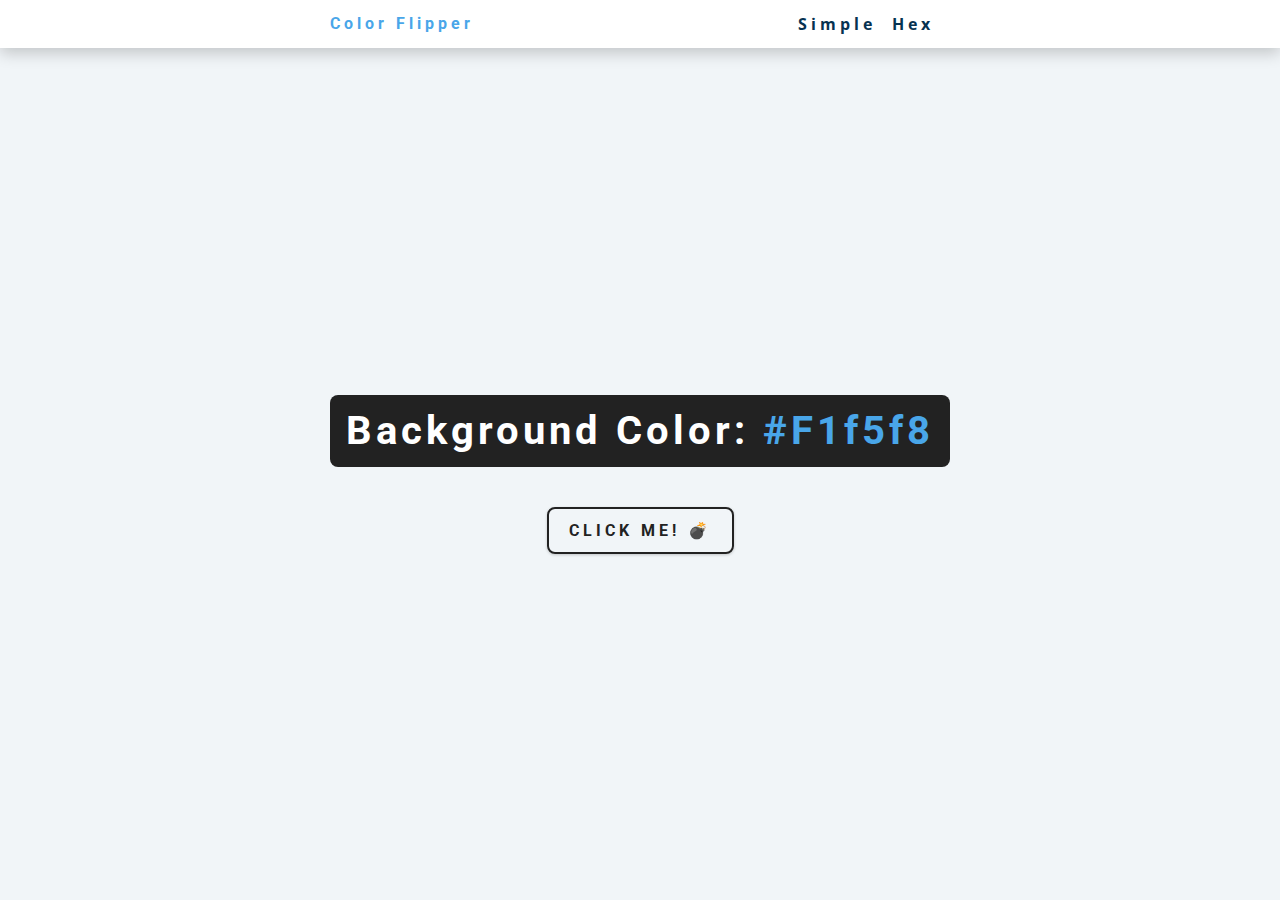
<file: index.html>
<!DOCTYPE html>
<html lang="en">
  <head>
    <meta charset="UTF-8" />
    <meta name="viewport" content="width=device-width, initial-scale=1.0" />
    <link rel="stylesheet" href="style.css" />
    <title>Color Flipper - Simple</title>
  </head>
  <body>
    <nav>
      <div class="nav-center">
        <h4>Color Flipper</h4>
        <ul class="nav-links">
          <li><a href="index.html">Simple</a></li>
          <li><a href="hex.html">Hex</a></li>
        </ul>
      </div>
    </nav>
    <main>
      <div class="container">
        <h2> Background color: <span class="color"> #f1f5f8 </span> </h2>
        <button class="btn btn-hero" id="btn">Click me! 💣</button>
      </div>
    </main>
    <script src="app.js"></script>
  </body>
</html>
</file>
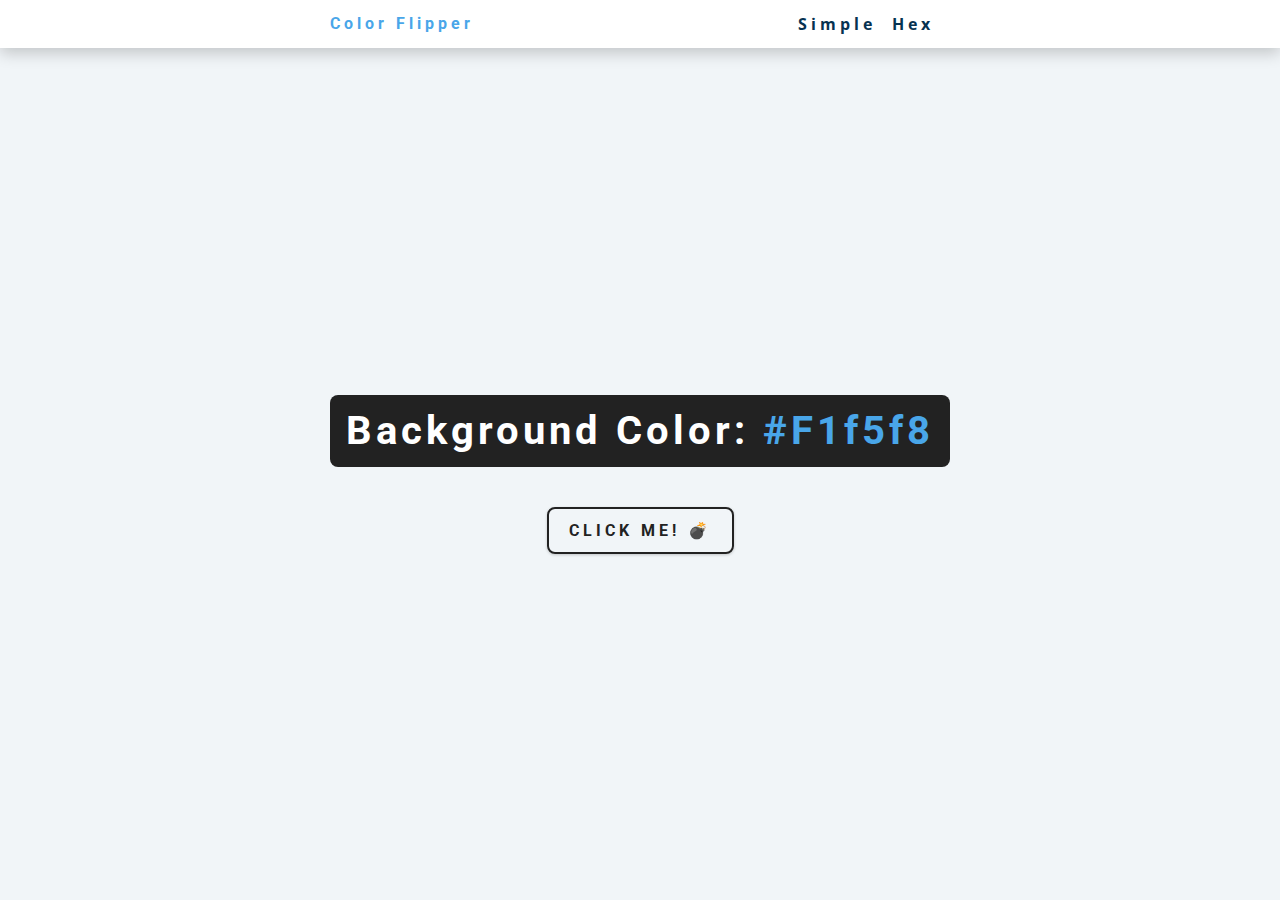
<file: hex.html>
<!DOCTYPE html>
<html lang="en">
  <head>
    <meta charset="UTF-8" />
    <meta name="viewport" content="width=device-width, initial-scale=1.0" />
    <title>Color Flipper - Hex</title>
    <link rel="stylesheet" href="style.css" />
  </head>
  <body>
    <nav>
      <div class="nav-center">
        <h4>Color Flipper</h4>
        <ul class="nav-links">
          <li><a href="index.html">Simple</a></li>
          <li><a href="hex.html">Hex</a></li>
        </ul>
      </div>
    </nav>
    <main>
      <div class="container">
        <h2>Background color: <span class="color">#f1f5f8</span></h2>
        <button class="btn btn-hero" id="btn">Click me! 💣</button>
      </div>
    </main>
    <script src="hex.js"></script>
  </body>
</html>
</file>
<file: style.css>
@import url("https://fonts.googleapis.com/css?family=Open+Sans|Roboto:400,700&display=swap");

:root {
  --clr-primary-1: hsl(205, 86%, 17%);
  --clr-primary-2: hsl(205, 77%, 27%);
  --clr-primary-3: hsl(205, 72%, 37%);
  --clr-primary-4: hsl(205, 63%, 48%);
  --clr-primary-5: hsl(205, 78%, 60%);
  --clr-primary-6: hsl(205, 89%, 70%);
  --clr-primary-7: hsl(205, 90%, 76%);
  --clr-primary-8: hsl(205, 86%, 81%);
  --clr-primary-9: hsl(205, 90%, 88%);
  --clr-primary-10: hsl(205, 100%, 96%);
  --clr-grey-1: hsl(209, 61%, 16%);
  --clr-grey-2: hsl(211, 39%, 23%);
  --clr-grey-3: hsl(209, 34%, 30%);
  --clr-grey-4: hsl(209, 28%, 39%);
  --clr-grey-5: hsl(210, 22%, 49%);
  --clr-grey-6: hsl(209, 23%, 60%);
  --clr-grey-7: hsl(211, 27%, 70%);
  --clr-grey-8: hsl(210, 31%, 80%);
  --clr-grey-9: hsl(212, 33%, 89%);
  --clr-grey-10: hsl(206, 33%, 96%);
  --clr-white: #fff;
  --clr-red-dark: hsl(360, 67%, 44%);
  --clr-red-light: hsl(360, 71%, 66%);
  --clr-green-dark: hsl(125, 67%, 44%);
  --clr-green-light: hsl(125, 71%, 66%);
  --clr-black: #222;
  --ff-primary: "Roboto", sans-serif;
  --ff-secondary: "Open Sans", sans-serif;
  --transition: all 0.3s linear;
  --spacing: 0.25rem;
  --radius: 0.5rem;
  --light-shadow: 0 5px 15px rgba(0, 0, 0, 0.1);
  --dark-shadow: 0 5px 15px rgba(0, 0, 0, 0.2);
  --max-width: 1170px;
  --fixed-width: 620px;
}

*,
::after,
::before {
  margin: 0;
  padding: 0;
  box-sizing: border-box;
}

body {
  font-family: var(--ff-secondary);
  background: var(--clr-grey-10);
  color: var(--clr-grey-1);
  line-height: 1.5;
  font-size: 0.875rem;
}

ul {
  list-style-type: none;
}

a {
  text-decoration: none;
}

img:not(.nav-logo) {
  width: 100%;
  display: block;
}

h1, h2, h3, h4 {
  letter-spacing: var(--spacing);
  text-transform: capitalize;
  line-height: 1.25;
  margin-bottom: 0.75rem;
  font-family: var(--ff-primary);
}

h1 {
  font-size: 3rem;
}

h2 {
  font-size: 2rem;
}

h3 {
  font-size: 1.25rem;
}

h4 {
  font-size: 0.875rem;
}

p {
  margin-bottom: 1.25rem;
  color: var(--clr-grey-5);
}

@media screen and (min-width: 800px) {
  h1 {
    font-size: 4rem;
  }
  h2 {
    font-size: 2.5rem;
  }
  h3 {
    font-size: 1.75rem;
  }
  h4 {
    font-size: 1rem;
  }
  body {
    font-size: 1rem;
  }
  h1, h2, h3, h4 {
    line-height: 1;
  }
}


.btn {
  font-family: var(--ff-primary);
  text-transform: uppercase;
  background: transparent;
  color: var(--clr-black);
  padding: 0.375rem 0.75rem;
  letter-spacing: var(--spacing);
  display: inline-block;
  font-weight: 700;
  transition: var(--transition);
  font-size: 0.875rem;
  border: 2px solid var(--clr-black);
  cursor: pointer;
  box-shadow: 0 1px 3px rgba(0, 0, 0, 0.2);
  border-radius: var(--radius);
}

.btn:hover {
  color: var(--clr-white);
  background: var(--clr-black);
}

.btn-hero {
  font-size: 1rem;
  padding: 0.75rem 1.25rem;
}

.section {
  padding: 5rem 0;
}

.section-center {
  width: 90vw;
  margin: 0 auto;
  max-width: 1170px;
}

@media screen and (min-width: 992px) {
  .section-center {
    width: 95vw;
  }
}

nav {
  background: var(--clr-white);
  height: 3rem;
  display: grid;
  align-items: center;
  box-shadow: var(--dark-shadow);
}

.nav-center {
  width: 90vw;
  max-width: var(--fixed-width);
  margin: 0 auto;
  display: flex;
  align-items: center;
  justify-content: space-between;
}

.nav-center h4 {
  margin-bottom: 0;
  color: var(--clr-primary-5);
}

.nav-links {
  display: flex;
}

nav a {
  text-transform: capitalize;
  font-weight: 700;
  font-size: 1rem;
  color: var(--clr-primary-1);
  letter-spacing: var(--spacing);
  margin-right: 1rem;
}

nav a:hover {
  color: var(--clr-primary-5);
}

main {
  min-height: calc(100vh - 3rem);
  display: grid;
  place-items: center;
}

.container {
  text-align: center;
}

.container h2 {
  background: var(--clr-black);
  color: var(--clr-white);
  padding: 1rem;
  border-radius: var(--radius);
  margin-bottom: 2.5rem;
}

.color {
  color: var(--clr-primary-5);
}
</file>
